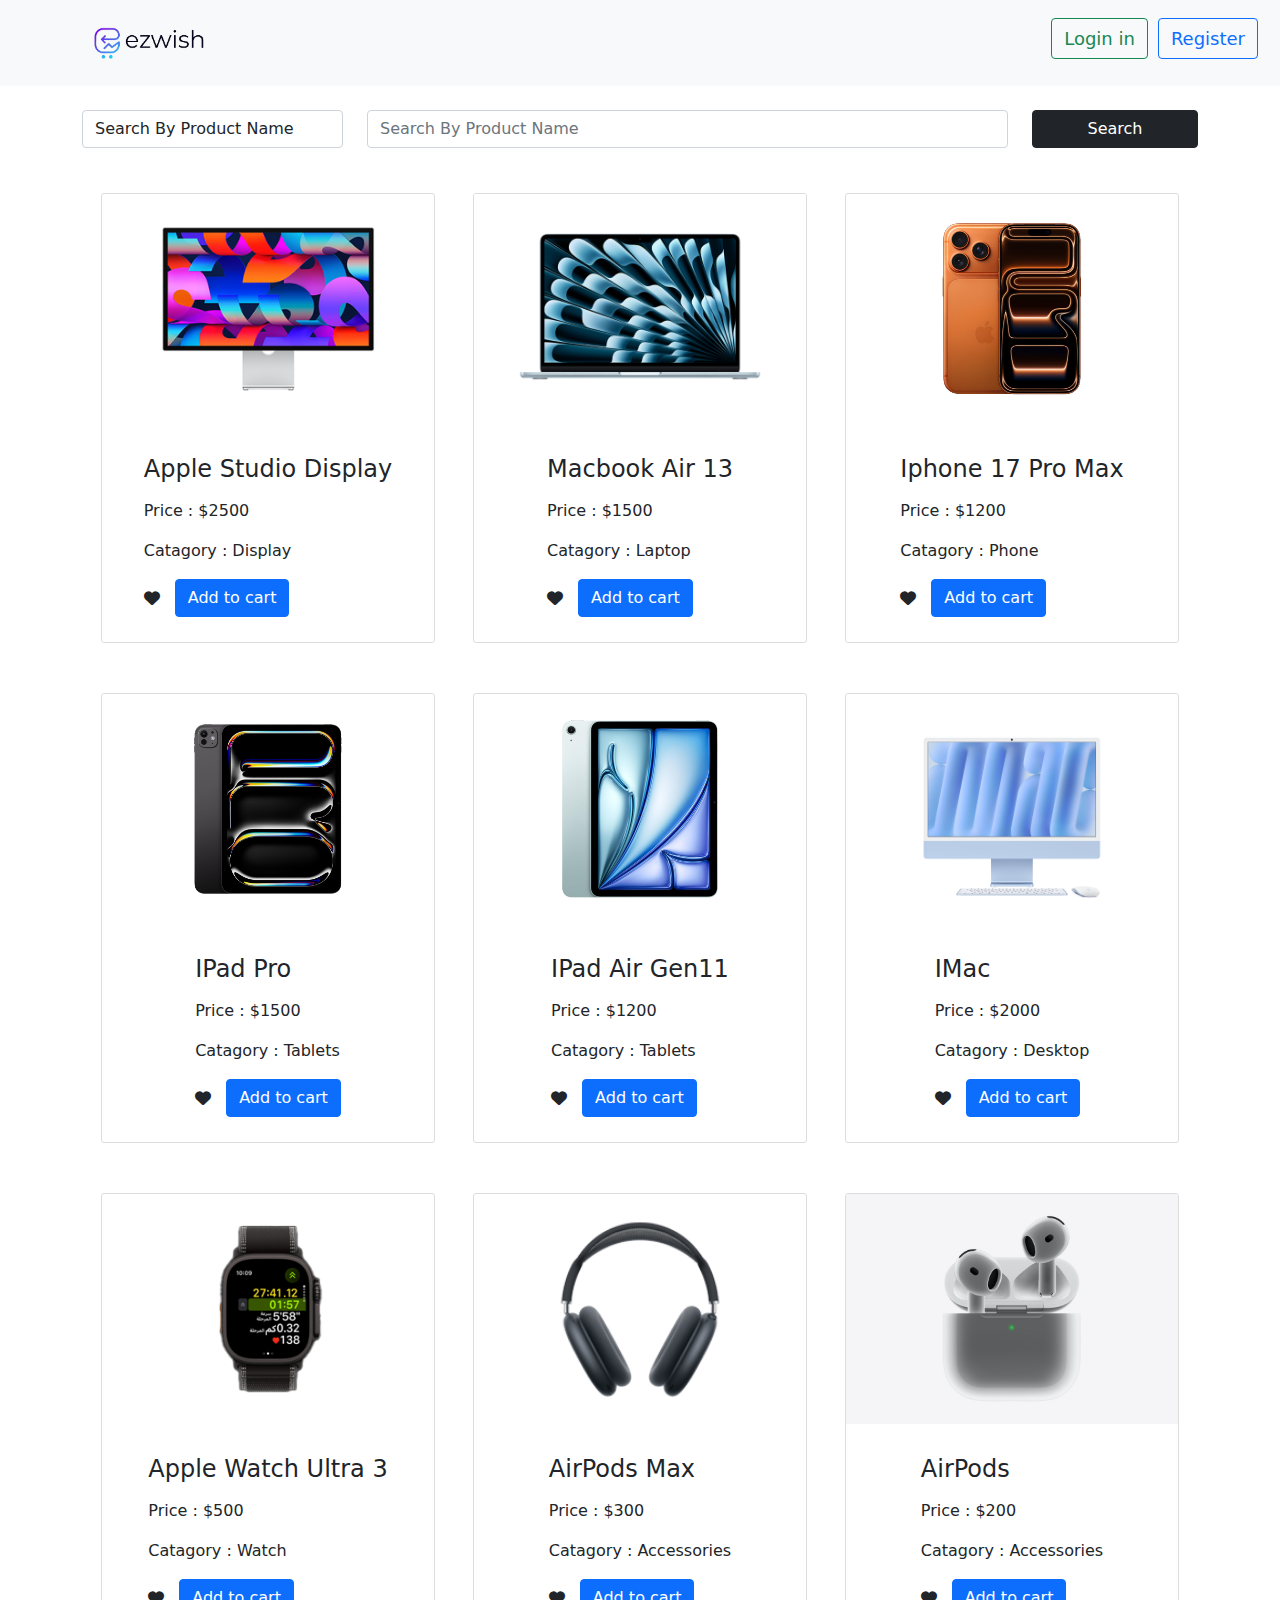
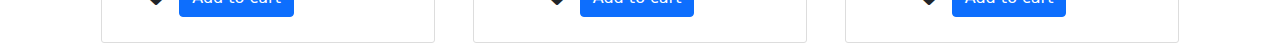
<file: index.html>
<!DOCTYPE html>
<html lang="en">
<head>
    <meta charset="UTF-8">
    <meta name="viewport" content="width=device-width, initial-scale=1.0">
    <link rel="stylesheet" href="css/bootstrap.min.css">
    <link rel="stylesheet" href="css/all.min.css">
    <link rel="stylesheet" href="css/style.css">
    <title>Shopping Market || Home page</title>
</head>
<body>
  

    <!-- /////////////////////////////////////////////////////// -->

    <nav class="navbar navbar-expand-lg navbar-light bg-light sticky-top">
  <div class="container-fluid">  
    <a class="navbar-brand ms-md-5 ms-sm-3" href="index.html"><img src="images/logo1-removebg-preview.png" alt="" class="logo"></a>
    <button class="navbar-toggler" type="button" data-bs-toggle="collapse" data-bs-target="#navbarSupportedContent" aria-controls="navbarSupportedContent" aria-expanded="false" aria-label="Toggle navigation">
      <span class="navbar-toggler-icon"></span>
    </button>
    <div class="collapse navbar-collapse " id="navbarSupportedContent">
      <ul class="navbar-nav ms-auto mb-2 mb-lg-0">
        <div class="user-side-parent">
        <li class="nav-item">
          <p class="mt-3 me-5">Hello , <span class="user-name"></span></p>
        </li>
        <li class="nav-item">
                <div class="shoppin-car-side">
                <i class="fa-solid fa-cart-shopping shoppin-icon"></i>
                <span class="badge"></span>
            <div class="item-in-cart ms-md-5">
              <span class="cart-status-show"></span>
              <hr>
                <div></div>
                <hr>
                <p class="viewAllProductbtn"><a href="cartProduct.html" >View all Product</a></p>
            </div>
            </div>
        </li>
        <li class="nav-item dropdown">
         <a href="#" class="logout-a btn btn-danger ms-auto">Log out</a> 
        </li>
          </ul>
        </li>
          <ul class="header-links">
                    <li><a href="login.html" class="btn btn-success login-btn">Login in</a></li>
                    <li><a href="register.html" class="btn btn-primary logout-btn">Register</a></li>
                </ul>
      </ul>
    </div>
  </div>
</nav>


    <div class="container mt-4">
      <div class="row">
      <div class="col-md-3">
        <select id="searchType" class="form-control" onchange="changeSearchMode(this.value)">
            <option value="Search By Product Name">Search By Product Name</option>
            <option value="Search By Category">Search By Category</option>
        </select>
        </div>
        <div class="col-md-7">
        <input type="text" id="searchBox" class="form-control search-bar-input" placeholder="Search By Product Name">
        </div>
        <div class="col-md-2">
          <button class="btn btn-dark col-12" onclick="search()">Search</button>
        </div>
    </div>
    </div>

    
   <div class="item-side container">
    <div class="item-parent">

    </div>
   </div>








    <script src="js/bootstrap.min.js"></script>
    <script src="js/script.js"></script>
    <script src="js/user.js"></script>
</body>
</html>
</file>
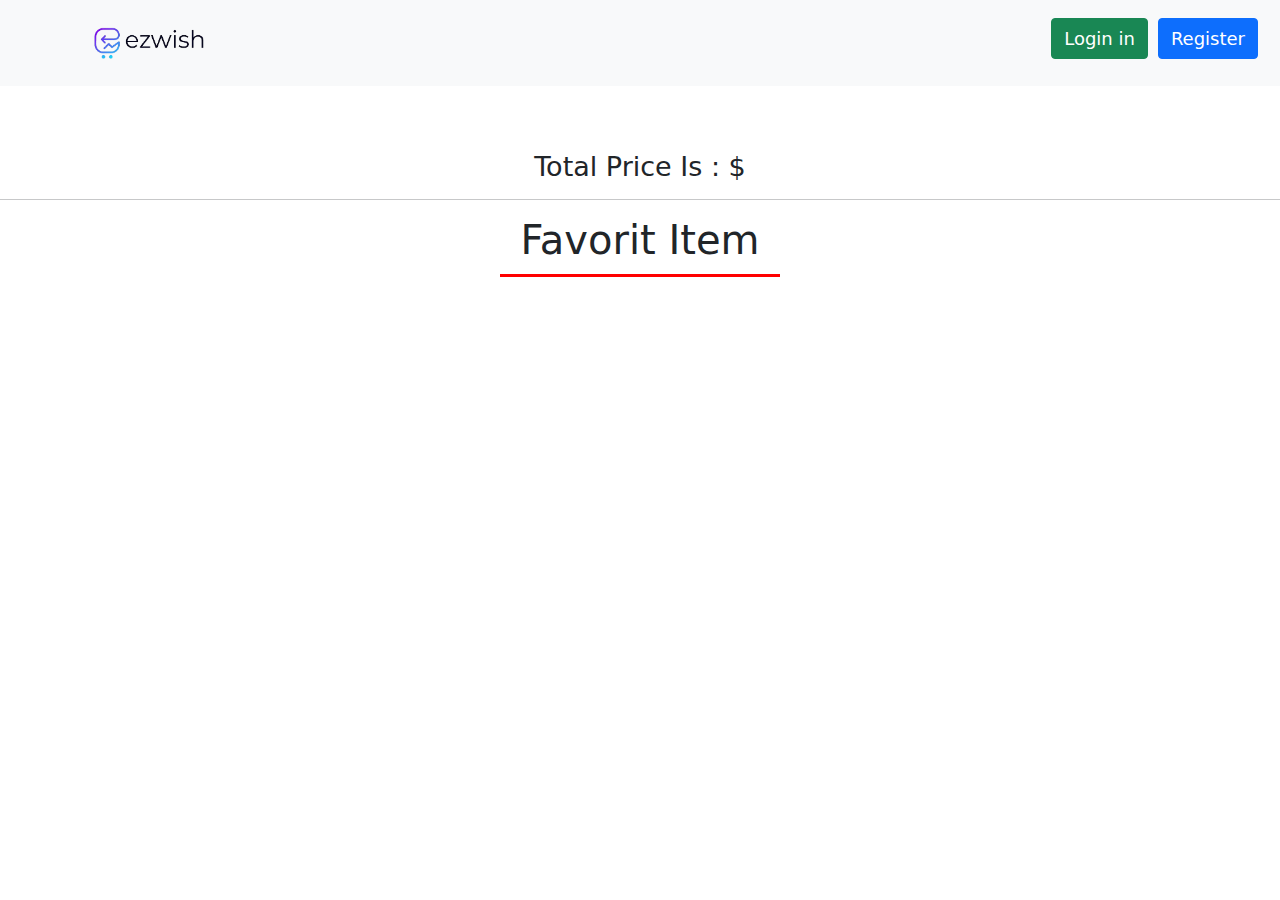
<file: cartProduct.html>
<!DOCTYPE html>
<html lang="en">
<head>
    <meta charset="UTF-8">
    <meta name="viewport" content="width=device-width, initial-scale=1.0">
    <link rel="stylesheet" href="css/bootstrap.min.css">
    <link rel="stylesheet" href="css/all.min.css">
    <link rel="stylesheet" href="css/cart.css">
    <title>cart page || shopping cart</title>
</head>
<body>
  
    <nav class="navbar navbar-expand-lg navbar-light bg-light sticky-top">
  <div class="container-fluid">
    <a class="navbar-brand ms-md-5 ms-sm-3" href="index.html"><img src="images/logo1-removebg-preview.png" alt="" class="logo"></a>
    <button class="navbar-toggler" type="button" data-bs-toggle="collapse" data-bs-target="#navbarSupportedContent" aria-controls="navbarSupportedContent" aria-expanded="false" aria-label="Toggle navigation">
      <span class="navbar-toggler-icon"></span>
    </button>
    <div class="collapse navbar-collapse " id="navbarSupportedContent">
      <ul class="navbar-nav ms-auto mb-2 mb-lg-0">
        <div class="user-side-parent">
        <li class="nav-item">
          <p class="mt-3 me-5">Hello , <span class="user-name"></span></p>
        </li>
        <li class="nav-item">
                <div class="shoppin-car-side">
                <i class="fa-solid fa-cart-shopping shoppin-icon"></i>
                <span class="badge"></span>
            <div class="item-in-cart ms-md-5">
              <span class="cart-status-show"></span>
              <hr>
                <div></div>
                <hr>
                <p class="viewAllProductbtn"><a href="cartProduct.html" >View all Product</a></p>
            </div>
            </div>
        </li>
        <li class="nav-item dropdown">
         <a href="#" class="logout-a btn btn-danger ms-auto">Log out</a> 
        </li>
          </ul>
        </li>
          <ul class="header-links">
                    <li><a href="login.html" class="btn btn-success login-btn">Login in</a></li>
                    <li><a href="register.html" class="btn btn-primary logout-btn">Register</a></li>
                </ul>
      </ul>
    </div>
  </div>
</nav>



    
   <div class="item-side container">
    <div class="item-parent">
      
    </div>
           <h3>Total price is : $ <span></span> </h3>
   </div>
<hr>
<div class="fav-item-parent">
<h2>Favorit Item</h2>
<div class="fav-item-div">

</div>

</div>



    <script src="js/bootstrap.min.js"></script>
    <script src="js/cartproduct.js"></script>
    <script src="js/user.js"></script>
</body>
</html>
</file>
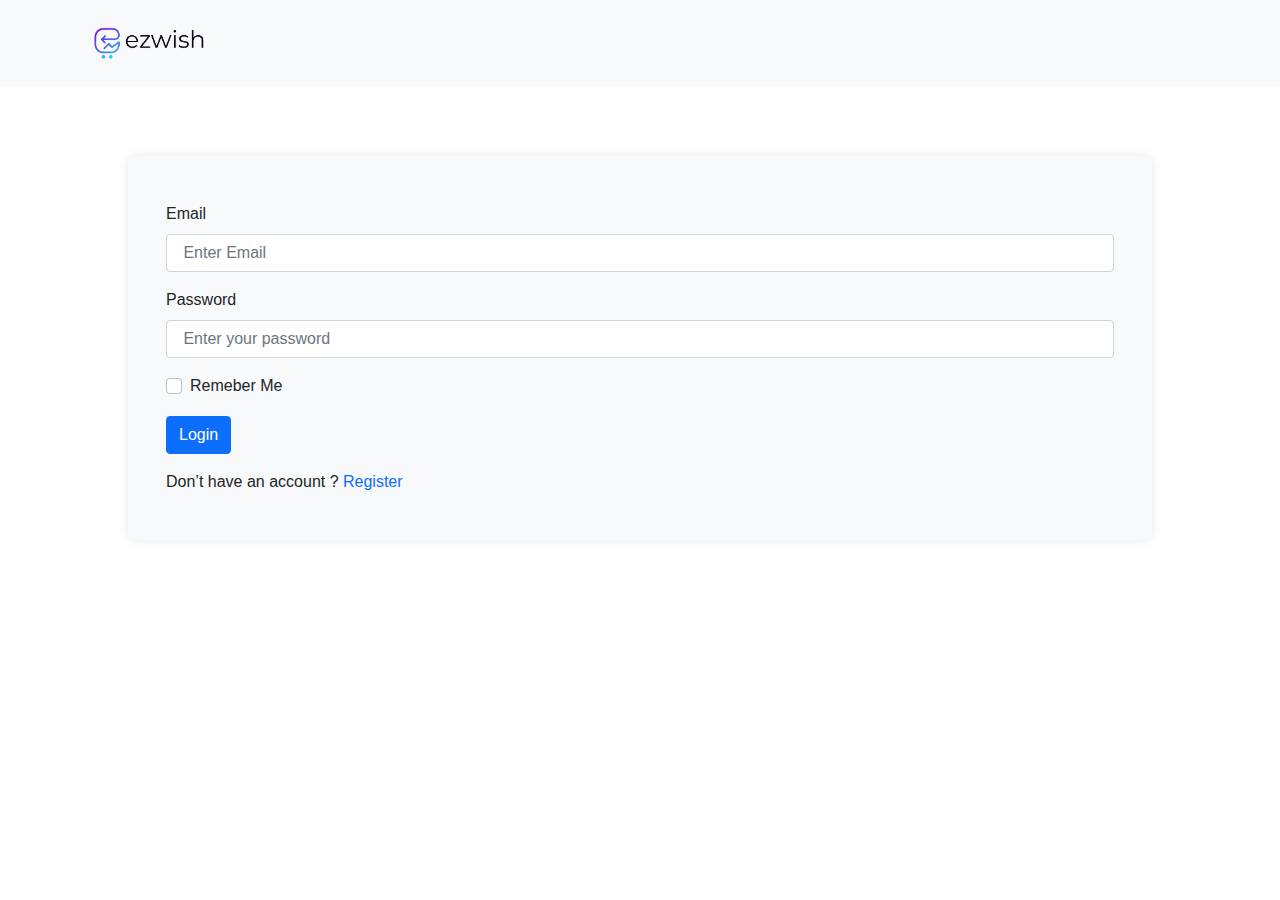
<file: login.html>
<!DOCTYPE html>
<html lang="en">
<head>
    <meta charset="UTF-8">
    <meta name="viewport" content="width=device-width, initial-scale=1.0">
    <title>Shopping Mart || login page</title>
    <link rel="stylesheet" href="css/bootstrap.min.css">
    <link rel="stylesheet" href="css/all.min.css">
    <link rel="stylesheet" href="css/login.css">
</head>
<body>
    <nav class="navbar navbar-expand-lg navbar-light bg-light sticky-top ">
  <div class="container-fluid">
   <a class="navbar-brand ms-md-5 ms-sm-3" href="index.html"><img src="images/logo1-removebg-preview.png" alt="" class="logo"></a>
    <button class="navbar-toggler" type="button" data-bs-toggle="collapse" data-bs-target="#navbarSupportedContent" aria-controls="navbarSupportedContent" aria-expanded="false" aria-label="Toggle navigation">
      <span class="navbar-toggler-icon"></span>
    </button>
    <div class="collapse navbar-collapse" id="navbarSupportedContent">
      <ul class="navbar-nav ms-auto mb-2 mb-lg-0">
          </ul>
        </li>
    </div>
  </div>
</nav>


<form class="row g-3 needs-validation form-parent" novalidate>
  <div class="col-md-12">
    <label for="validationCustomUsername" class="form-label">Email</label>
    <div class="input-group has-validation">
      <input type="email" class="form-control login-email" id="validationCustomUsername" aria-describedby="inputGroupPrepend" placeholder=" Enter Email" required>
      <div class="invalid-feedback">
        Please enter email.
      </div>
    </div>
  </div>
  <div class="col-md-12">
    <label for="validationCustom03" class="form-label">Password</label>
    <input type="password" class="form-control login-password" id="validationCustom03" placeholder=" Enter your password" required>
    <div class="invalid-feedback">
      Please enter a password.
    </div>
  </div>
  <div class="col-12">
    <div class="form-check">
      <input class="form-check-input" type="checkbox" value="" id="invalidCheck" required>
      <label class="form-check-label" for="invalidCheck">
        Remeber Me
      </label>
    </div>
  </div>
  <div class="col-12">
    <button class="btn btn-primary signin-btn" type="submit">Login</button>
  </div>
<p>Don’t have an account ? <a href="register.html" class="to-regis-page-a">Register</a></p>
</form>


























    <script src="js/all.min.js"></script>
    <script src="js/bootstrap.min.js"></script>
    <script src="js/login.js"></script>
</body>
</html>
</file>
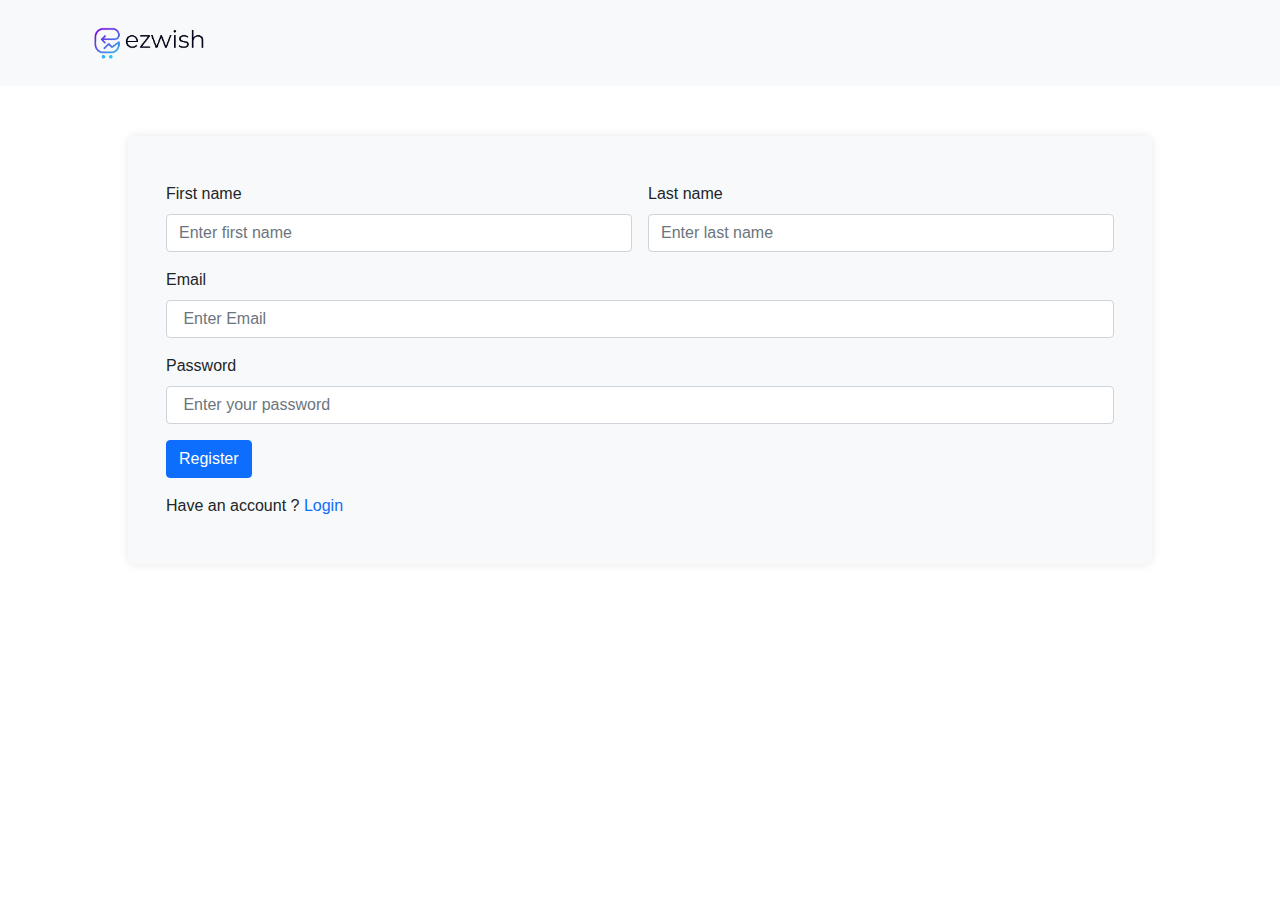
<file: register.html>
<!DOCTYPE html>
<html lang="en">
<head>
    <meta charset="UTF-8">
    <meta name="viewport" content="width=device-width, initial-scale=1.0">
    <title>Shoppin Mart || Register page</title>
    <link rel="stylesheet" href="css/bootstrap.min.css">
    <link rel="stylesheet" href="css/all.min.css">
    <link rel="stylesheet" href="css/register.css">
</head>
<body>
   <nav class="navbar navbar-expand-lg navbar-light bg-light sticky-top">
  <div class="container-fluid">
   <a class="navbar-brand ms-md-5 ms-sm-3" href="index.html"><img src="images/logo1-removebg-preview.png" alt="" class="logo"></a>
    <button class="navbar-toggler" type="button" data-bs-toggle="collapse" data-bs-target="#navbarSupportedContent" aria-controls="navbarSupportedContent" aria-expanded="false" aria-label="Toggle navigation">
      <span class="navbar-toggler-icon"></span>
    </button>
    <div class="collapse navbar-collapse" id="navbarSupportedContent">
      <ul class="navbar-nav ms-auto mb-2 mb-lg-0">
          </ul>
        </li>
    </div>
  </div>
</nav>

<form class="row g-3 needs-validation form-parent" novalidate>
  <div class="col-md-6">
    <label for="validationCustom01" class="form-label">First name</label>
    <input type="text" class="form-control regis-username" id="validationCustom01" placeholder="Enter first name" required>
    <div class="valid-feedback">
      Looks good!
    </div>
  </div>
  <div class="col-md-6">
    <label for="validationCustom02" class="form-label">Last name</label>
    <input type="text" class="form-control" id="validationCustom02" placeholder="Enter last name" required>
    <div class="valid-feedback">
      Looks good!
    </div>
  </div>
  <div class="col-md-12">
    <label for="validationCustomUsername" class="form-label">Email</label>
    <div class="input-group has-validation">
      <input type="email" class="form-control regis-email" id="validationCustomUsername" aria-describedby="inputGroupPrepend" placeholder=" Enter Email" required>
      <div class="invalid-feedback">
        Please enter email.
      </div>
    </div>
  </div>
  <div class="col-md-12">
    <label for="validationCustom03" class="form-label">Password</label>
    <input type="password" class="form-control regis-password" id="validationCustom03" placeholder=" Enter your password" required>
    <div class="invalid-feedback">
      Please enter a password.
    </div>
  </div>
  <div class="col-12">
    <button class="btn btn-primary regis-btn" type="submit">Register</button>
  </div>
<p>Have an account ? <a href="login.html" class="to-login-page-a">Login</a></p>
</form>







    <script src="js/all.min.js"></script>
    <script src="js/bootstrap.bundle.min.js"></script>
    <script src="js/register.js"></script>
</body>
</html>
</file>
<file: css/style.css>
*{
    padding: 0;
    margin: 0;
    box-sizing: border-box;
}
a{
    text-decoration: none;
    color: white;
}
a:hover{
    color: white;
}
li{
    list-style-type: none;
}
button:focus{
    box-shadow: none !important;
}
.header-links{
    display: flex;
    align-items: center;
    margin-top: 7px;
}
.header-links li a{
    display: block;
    margin-right: 10px;
    font-size: 18px;
    color: white;
}
.nav-item p{
    font-size: 17px;
    font-weight: 500;
}
.logo{
    width : 180px;
    height: 60px;
    object-fit: cover;
}
.navbar-brand{
    font-size: 35px;
    font-family:'Trebuchet MS', 'Lucida Sans Unicode', 'Lucida Grande', 'Lucida Sans', Arial, sans-serif;
}
.nav-colass{
    display: flex;
    flex-direction: column !important;
    background-color: red;
}
.user-side-parent{
    display: none;
}
.user-side{
margin-right: 20px;
text-align: center;
}
.user-icon {
    font-size: 35px;
}
.shoppin-car-side{
    display: flex;
    align-items: center;
    margin-top: 17px;
    margin-right: 70px;
}
.shoppin-icon{
    font-size: 20px;
    color: rgb(70, 70, 128);
    cursor: pointer;
}
.badge{
    width: 20px;
    height: 20px;
    padding: 3px;
    text-align: center;
    font-size: 14px;
    color: rgb(70, 70, 128);
    display: block;
}
.item-in-cart{    
    width: 225px;
    max-height: 350px;
    border:1px solid #ddd;
    background-color: white;
    position: absolute;
    top: 73px;
    right: 0px;
    z-index: 10;
    overflow-y: auto;
    padding: 5px;
    text-align: center;
    display: none;
    

}
@media (max-width:576px) {
   .item-in-cart{
 top: 150px;

   } 
    
}
.viewAllProductbtn{
    font-size: 18px;
    width: 100%;
    margin: 0 !important;
    margin-top: -5px !important;
    margin-bottom: 5px !important;
    padding: 5px;
    text-align: center;
}
.viewAllProductbtn a{
    color: rgb(10, 10, 10);

}
.viewAllProductbtn:hover{
    background-color:  #ecf0f1
}
.added-item-div{
    width: 100%;
    height: 115px;
    background-color: #ecf0f1;
    border: 1px solid #ddd;
    border-radius: 7px;
    margin-top: 9px;
    display: flex;
    padding: 8px;
    padding-top: 15px;
    gap: 30px;
}
.added-item-div button{
    background-color:transparent;
    border: 0;
}
.added-item-div .increase-btn , .added-item-div .decrease-btn{
width: 25px;
height:30px;
border: 1px solid rgb(73, 73, 73);
border-radius: 4.5px;
margin-left: 2px;

}
.added-item-div .increase-btn:hover , .added-item-div .decrease-btn:hover{
    background-color: rgb(58, 58, 58);
    color: white;
}
.added-item-div span{
    padding-left: 1px;
}
.login-btn  {
    background-color: transparent;
    color: rgb(25, 135, 84) !important;
}
.logout-btn{
    background-color: transparent;
    color: rgb(13, 110, 253) !important;

}
.login-btn:hover , .logout-btn:hover{
    color: white !important;
}
.logout-a{
 font-size: 20px;
 border: 1px solid rgb(163, 7, 7);
 background: transparent;
 color :rgb(163, 7, 7);
 margin-top: 7px; 
 height:auto; 
 padding-top: 2px !important;

}
.search-bar{
    margin-top: 50px;
}
.search-bar input{
    padding: 5px 20px;
    font-size: 17px;
    border-radius: 4px;
}
.search-bar select{
    padding: 5px 20px;
    border-radius: 4px;

}
.item-side{
    margin-top: 15px;
}
.item-parent{
    width: 100%;
    display: flex !important;
    flex-wrap: wrap;
    justify-content: center;
    row-gap: 20px;
}
.item-div{
    width:90%;
    height: 450px;
    margin: auto;
    border: 1px solid #ddd;
    border-radius: 3px;
    margin-top: 30px;
    display: flex;
    flex-direction: column;
    align-items: center;
    text-transform: capitalize;
    transition: transform 0.3s ease, box-shadow 0.3s ease;
    overflow: hidden;
    
}
.item-div:hover{
    transform: translateY(-15px);
    box-shadow: 2px 2px 15px 1px rgb(139, 139, 139);
    border: 1px solid rgba(1, 153, 255, 0.7);
}
.item-div img{
    width: 100%;
    height: 230px;
    object-fit: cover !important;
    display: block;
    transition: .3s ease;
}
.item-div img:hover{
    transform: scale(1.07);
}
.item-div h4{
    margin: 15px 0 ;
}
.btn-i-div{
    display: flex !important;
    align-items: center;
    gap: 15px;
    margin-top: 15px;
    transition: .5s;
}
.item-div div  i{
    cursor: pointer;
}
</file>
<file: css/cart.css>
*{
    padding: 0;
    margin: 0;
    box-sizing: border-box;
}
a{
    text-decoration: none;
    color: white;
}
a:hover{
    color: white;
}
li{
    list-style-type: none;
}
button:focus{
    box-shadow: none !important;
}
.header-links{
    display: flex;
    align-items: center;
    margin-top: 7px;
}
.header-links li a{
    display: block;
    margin-right: 10px;
    font-size: 18px;
    color: white;
}
.nav-item p{
    font-size: 17px;
    font-weight: 500;
}
.logo{
    width : 180px;
    height: 60px;
    object-fit: cover;
}
.navbar-brand{
    font-size: 35px;
    font-family:'Trebuchet MS', 'Lucida Sans Unicode', 'Lucida Grande', 'Lucida Sans', Arial, sans-serif;
}
.nav-colass{
    display: flex;
    flex-direction: column !important;
    background-color: red;
}
.user-side-parent{
    display: none;
}
.user-side{
margin-right: 20px;
text-align: center;
}
.user-icon {
    font-size: 35px;
}
.shoppin-car-side{
    display: flex;
    align-items: center;
    margin-top: 17px;
    margin-right: 70px;
}
.shoppin-icon{
    font-size: 20px;
    color: rgb(70, 70, 128);
    cursor: pointer;
}
.badge{
    width: 20px;
    height: 20px;
    padding: 3px;
    text-align: center;
    font-size: 14px;
    color: rgb(70, 70, 128);
    display: block;
}
.item-in-cart{    
    width: 225px;
    max-height: 350px;
    border:1px solid #ddd;
    background-color: white;
    position: absolute;
    top: 73px;
    right: 0px;
    z-index: 10;
    overflow-y: auto;
    padding: 5px;
    text-align: center;
    display: none;

}
.viewAllProductbtn{
    font-size: 18px;
    width: 100%;
    margin: 0 !important;
    margin-top: -5px !important;
    margin-bottom: 5px !important;
    padding: 5px;
    text-align: center;
}
.viewAllProductbtn a{
    color: rgb(10, 10, 10);

}
.viewAllProductbtn:hover{
    background-color:  #ecf0f1
}
.added-item-in-cart-div{
       width: 100%;
    height: 115px;
    background-color: #ecf0f1;
    border: 1px solid #ddd;
    border-radius: 7px;
    margin-top: 9px;
    display: flex;
    padding: 8px;
    padding-top: 15px;
    gap: 30px;
}
.added-item-in-cart-div button{
    background-color:transparent;
    border: 0;
}
.added-item-in-cart-div .increase-btn , .added-item-in-cart-div .decrease-btn{
width: 25px;
height:30px;
border: 1px solid rgb(73, 73, 73);
border-radius: 4.5px;
margin-left: 2px;

}
.added-item-in-cart-div .increase-btn:hover , .added-item-in-cart-div .decrease-btn:hover{
    background-color: rgb(58, 58, 58);
    color: white;
}
.added-item-in-cart-div span{
    padding-left: 1px;
}
.logout-a{
 font-size: 20px;
 border: 1px solid rgb(163, 7, 7);
 background: transparent;
 color :rgb(163, 7, 7) !important;
 margin-top: 7px; 
/*  height: 40px;  */
 padding-top: 2px !important;

}
.logout-a:hover{
    color: white !important;
}
/* ///////////////// */
.item-side{
    margin-top: 50px;
}
.item-parent{
    width: 100%;
    display: flex !important;
    flex-wrap: wrap;
    gap: 35px 0px ;
}
.added-item-div{
    max-height: 280px;
    width: 90%;
    margin: auto;
    border: 1px solid #ddd;
    border-radius: 4px;
    display: flex;
    align-items: center;
    flex-wrap: nowrap;
    padding: 10px;
    transition: transform 0.3s ease, box-shadow 0.3s ease;
}
.added-item-div:hover{
    border: 2px solid red;
    transform: translateY(-5px);
    box-shadow: 0px 4px 10px rgba(0,0,0,.2);
}
.added-item-div img{
    width: 100%;
    height: 100%;
    object-fit: cover;
    border-radius: 3px;

}
.added-item-div .increase-btn , .added-item-div .decrease-btn{
width: 30px;
height:35px;
border: 1px solid rgb(73, 73, 73);
border-radius: 5px;
 background-color:transparent;

}
.added-item-div .increase-btn:hover , .added-item-div .decrease-btn:hover{
    background-color: rgb(58, 58, 58);
    color: white;
}
.item-side h3{
    text-align: center;
    font-size: 27px;
    margin-top: 15px;
    text-transform: capitalize;
}
    .remove-from-cart-btn{
        margin-top: 15px;
    }
    
/* ////////////////// */

.fav-item-parent{

    text-align: center;
}
.fav-item-parent h2 {
    font-size: 40px;
    width: 280px;
    display: block;
    margin: auto;
    border-bottom: 3px solid red;
    padding-bottom: 10px;
    margin-bottom: 20px;
    transition: .3s;
}
.fav-item-parent h2:hover{
      width: 600px;
}
.fav-item-div{
    width: 93%;
    display: flex;
    justify-self: end;
    align-items: center;
    overflow-x: auto;
    margin-bottom: 30px;
    gap: 0px 10px;
}
.fav-div{
    height: 315px;
    display: flex;
    flex-direction: column;
    gap: 7px 0;
    border: 1px solid #ddd;
    border-radius: 4px;
    transition: transform 0.2s ease, box-shadow 0.2s ease;
}
.fav-div:hover{
    border: 2px solid red;
    transform: translateY(-8px);
    box-shadow: 0px 4px 5px 3px rgba(0,0,0,.2);
}
.fav-div img{
    width: 100%;
    height: 200px;
    object-fit: cover;
}
.fav-div i {
    color: red;
    cursor: pointer;
}
</file>
<file: css/login.css>
*{
    padding: 0;
    margin: 0;
    box-sizing: border-box;
}
body{
    font-family:Arial, Helvetica, sans-serif;
}
li{
    list-style: none;
}
 a{
    text-decoration: none;
}
.nav-item p{
    font-size: 17px;
    font-weight: 500;
}
.navbar-brand{
    font-size: 35px;
    font-family:'Trebuchet MS', 'Lucida Sans Unicode', 'Lucida Grande', 'Lucida Sans', Arial, sans-serif;
}
.logo{
    width : 180px;
    height: 60px;
    object-fit: cover;
}
.user-side-parent{
    display: none;
}
.user-side{
margin-right: 20px;
text-align: center;
}
.form-parent{
    width: 80%;
    background-color: #f8f9fa;
    padding: 30px;
    margin-top: 70px;
    border-radius: 8px;
    box-shadow: 0px 0px 10px rgba(0, 0, 0, 0.1);
    display: flex;
    justify-self: center;

}
.to-regis-page-a:hover{
text-decoration: underline;
}
</file>
<file: css/register.css>
*{
    padding: 0;
    margin: 0;
    box-sizing: border-box;
}
body{
    font-family:Arial, Helvetica, sans-serif;
}
li{
    list-style: none;
}
 a{
    text-decoration: none;
}
.nav-item p{
    font-size: 17px;
    font-weight: 500;
}
.logo{
    width : 180px;
    height: 60px;
    object-fit: cover;
}
.navbar-brand{
    font-size: 35px;
    font-family:'Trebuchet MS', 'Lucida Sans Unicode', 'Lucida Grande', 'Lucida Sans', Arial, sans-serif;
}

.form-parent{
    width: 80%;
    background-color: #f8f9fa;
    padding: 30px;
    margin-top: 50px;
    border-radius: 8px;
    box-shadow: 0px 0px 10px rgba(0, 0, 0, 0.1);
    display: flex;
    justify-self: center;

}
.to-login-page-a:hover{
text-decoration: underline;
}
</file>
